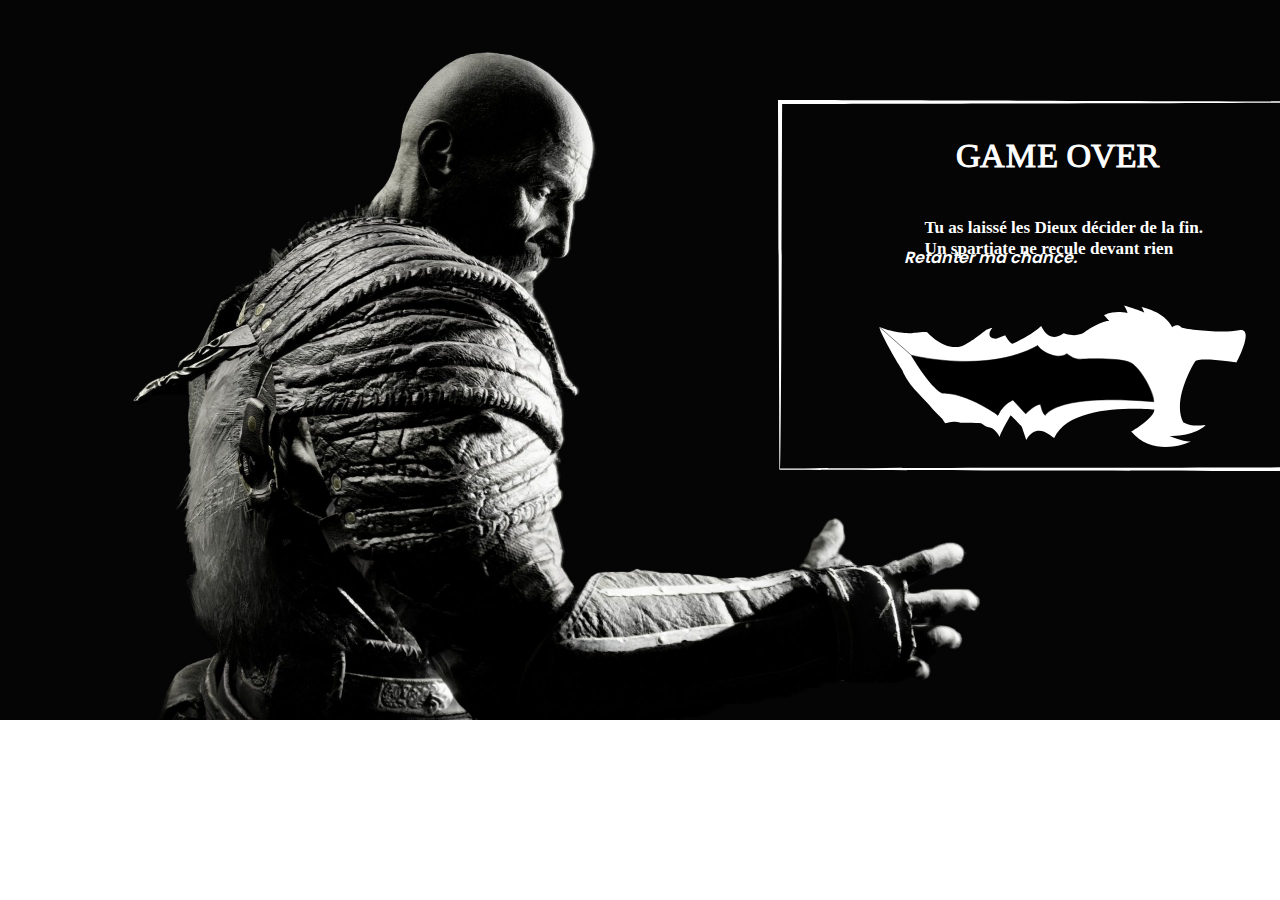
<file: dead.html>
<!DOCTYPE html>
<html lang="en">
<head>
    <meta charset="UTF-8">
    <link rel="stylesheet" href="css/dead.css">
    <title>Vous avez échoué !</title>
</head>
<body>
    <div class="imgdead">
        <img src="img/Game over Viking.svg">
    </div>
    <div class="return">
        <a href="index.html"><p class="return1">Retanter ma chance.</p></a>
    </div>
</body>
</html>
</file>
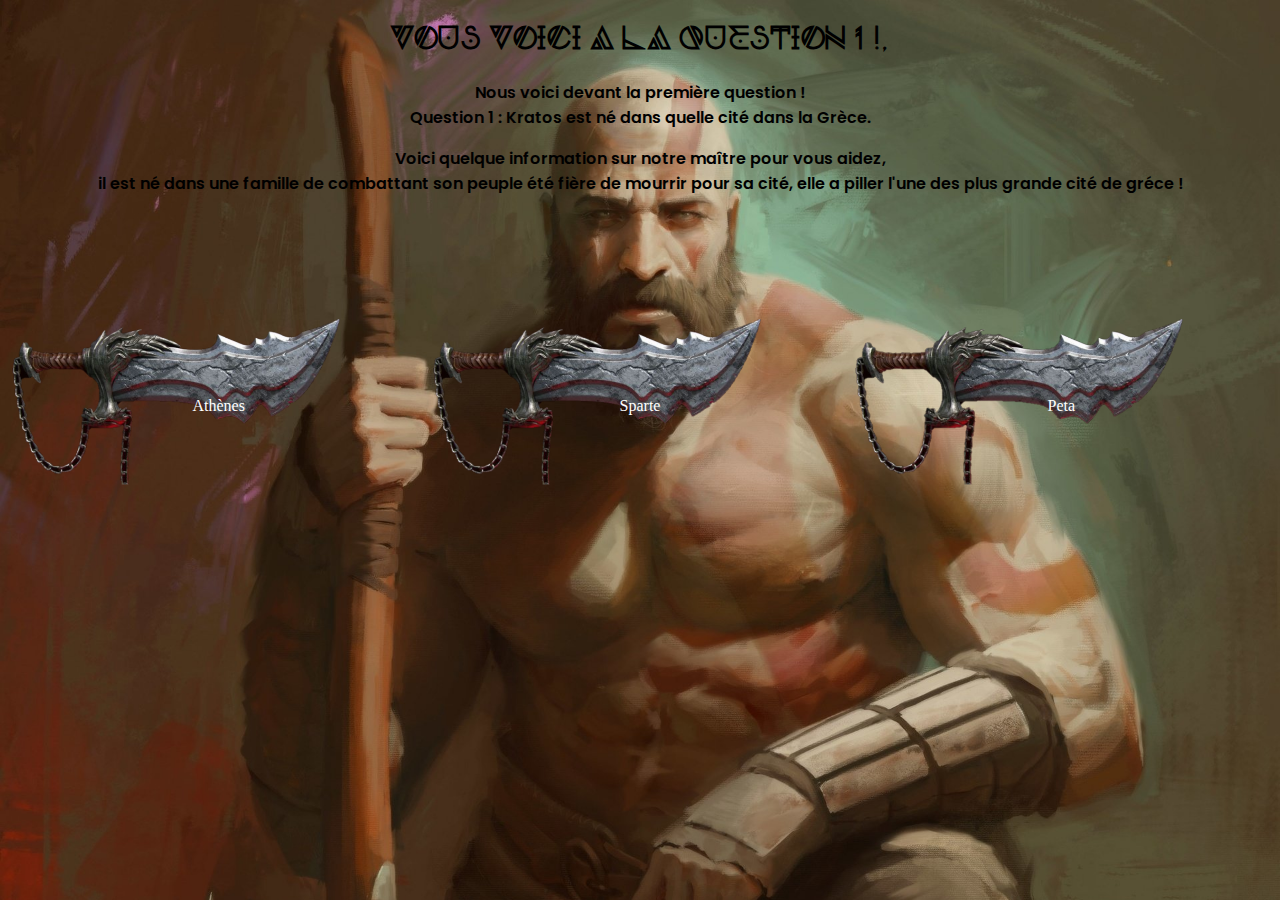
<file: question/question1.html>
<!DOCTYPE html>
<html lang="en">
<head>
    <meta charset="UTF-8">
    <link rel="stylesheet" href="../css/question1.css">
    <title>Question 1</title>
</head>
<body>
    <h1 class="title2">Vous voici a la question 1 !,<br></h1>
    <div class="bloc2">
        <p class="p1">Nous voici devant la première question !<br> Question 1 : Kratos est né dans quelle cité dans la Grèce. </p>
        <p class="p1">Voici quelque information sur notre maître pour vous aidez,<br>il est né dans une famille de combattant son peuple été fière de mourrir pour sa cité, elle a piller l'une des plus grande cité de gréce !</p>
    </div>  
    <div class="reponse">
        <div class="reponse1">
                <a href="../dead.html"><img src="../img/snow light.png"><p>Athènes</p></a>
        </div>
        <div class="reponse2">
                <a href="../question/question2.html"><img src="../img/snow light.png"><p>Sparte</p></a>
        </div>
        <div class="reponse3">
                <a href="../dead.html"><img src="../img/snow light.png"><p>Peta</p></a>
        </div>
    </div>
</body>
</html>
</file>
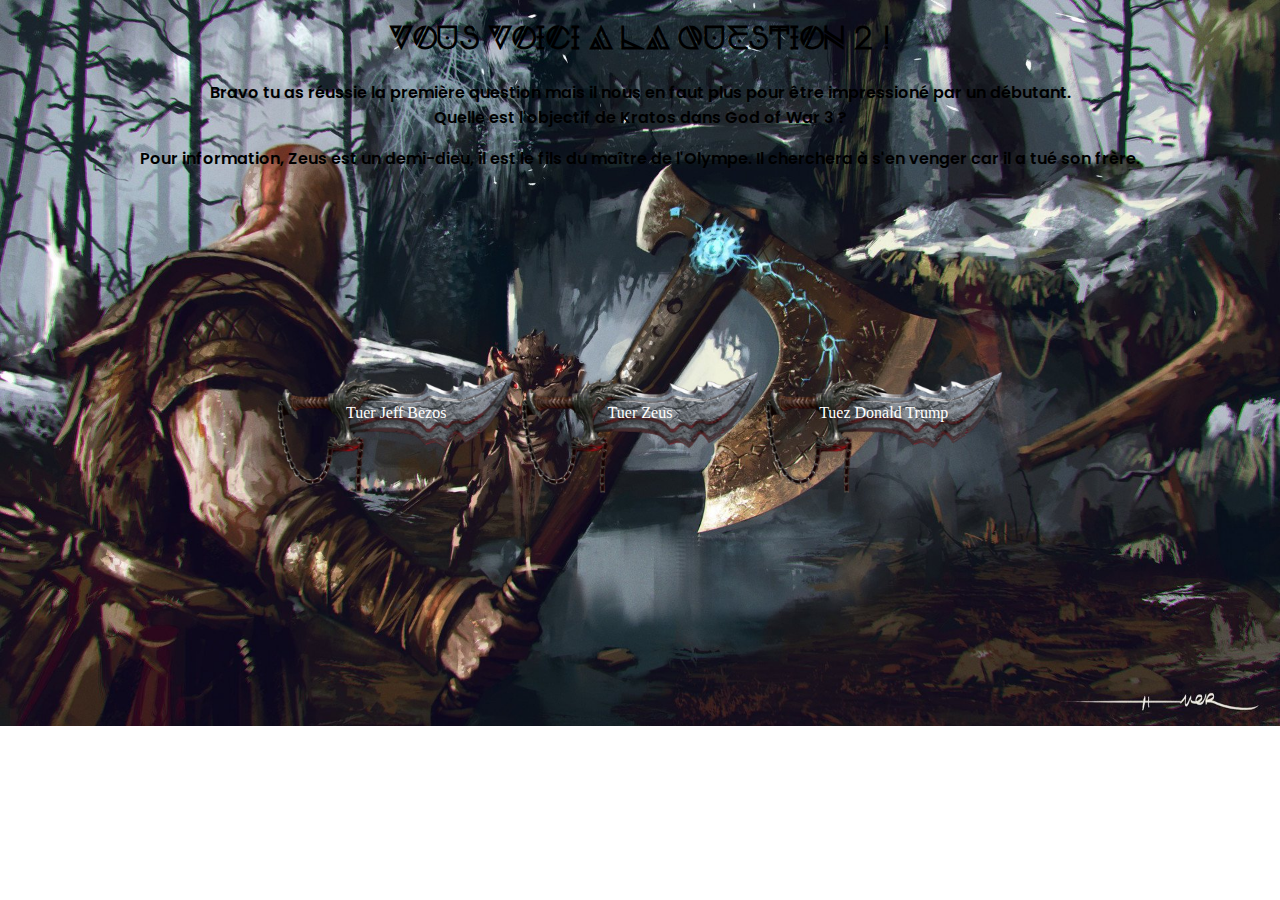
<file: question/question2.html>
<!DOCTYPE html>
<html lang="en">
<head>
    <meta charset="UTF-8">
    <link rel="stylesheet" href="../css/question2.css">
    <title>Question 2</title>
</head>
<body>
    <h1 class="title2">Vous voici a la question 2 !</h1>
    <div class="bloc2">
        <p class="p1">Bravo tu as réussie la première question mais il nous en faut plus pour être impressioné par un débutant.<br>Quelle est l'objectif de Kratos dans God of War 3 ? </p>
        <p class="p1">Pour information, Zeus est un demi-dieu, il est le fils du maître de l'Olympe. Il cherchera à s'en venger car il a tué son frère.</p>
    </div>  
    <div class="reponse">
        <div class="reponse1">
                <a href="../dead.html"><img src="../img/snow light.png"><p>Tuer Jeff Bezos</p></a>
        </div>
        <div class="reponse2">
                <a href="../question/question3.html"><img src="../img/snow light.png"><p>Tuer Zeus</p></a>
        </div>
        <div class="reponse3">
                <a href="../dead.html"><img src="../img/snow light.png"><p>Tuez Donald Trump</p></a>
        </div>
    </div>
</body>
</html>
</file>
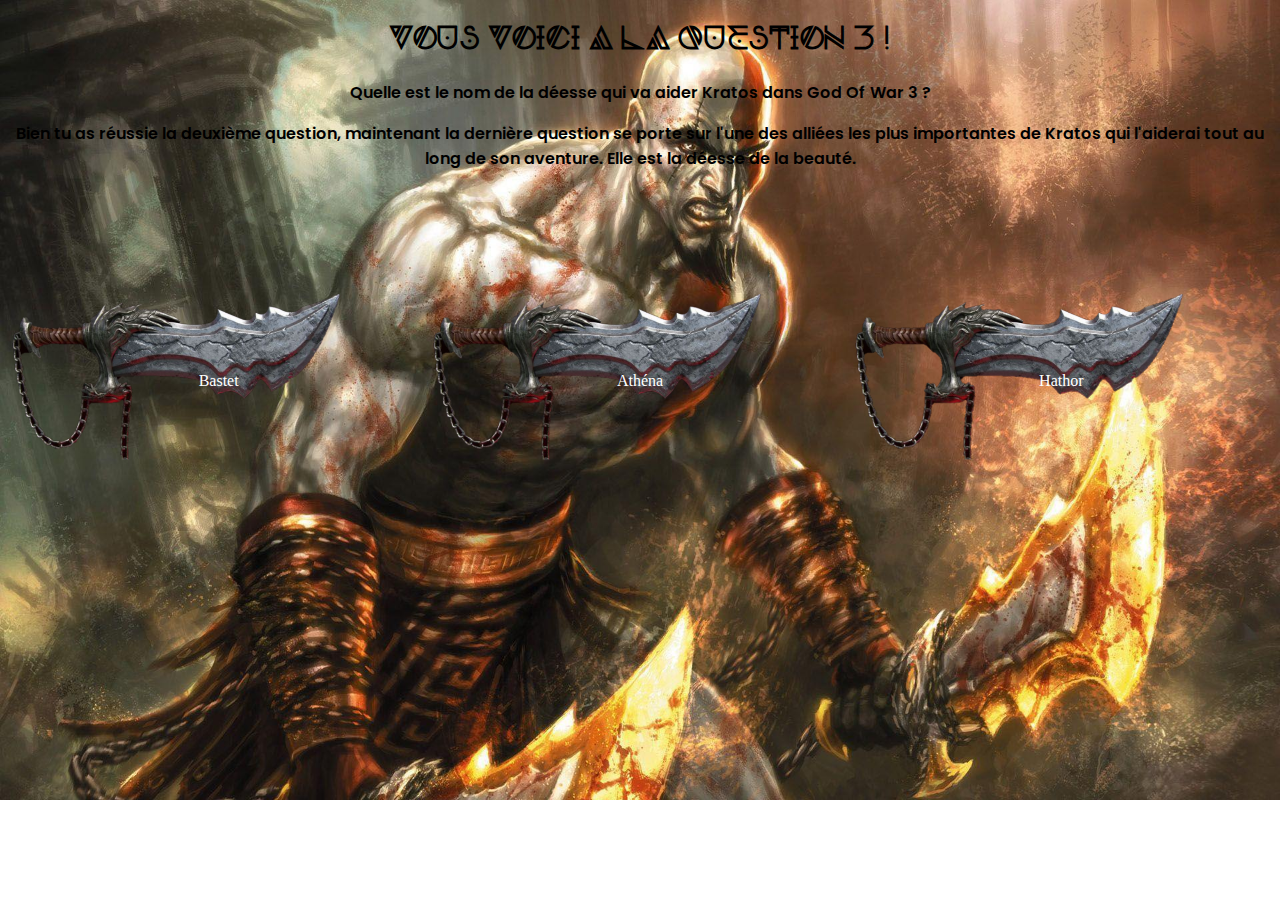
<file: question/question3.html>
<!DOCTYPE html>
<html lang="en">
<head>
    <meta charset="UTF-8">
    <link rel="stylesheet" href="../css/question3.css">
    <title>Question 2</title>
</head>
<body>
    <h1 class="title2">Vous voici a la question 3 !</h1>
    <div class="bloc2">
        <p class="p1">Quelle est le nom de la déesse qui va aider Kratos dans God Of War 3 ? </p>
        <p class="p1">Bien tu as réussie la deuxième question, maintenant la dernière question se porte sur l'une des alliées les plus importantes de Kratos qui l'aiderai tout au long de son aventure. Elle est la déesse de la beauté.</p>
    </div>  
    <div class="reponse">
        <div class="reponse1">
                <a href="../dead.html"><img src="../img/snow light.png"><p>Bastet</p></a>
        </div>
        <div class="reponse2">
                <a href="../victoire.html"><img src="../img/snow light.png"><p>Athéna</p></a>
        </div>
        <div class="reponse3">
                <a href="../dead.html"><img src="../img/snow light.png"><p> Hathor</p></a>
        </div>
    </div>
</body>
</html>
</file>
<file: css/dead.css>
body {
    background-image: url("../img/Kratos\ remanié\ fond\ noir.jpg");
    background-repeat: no-repeat;
    background-size: cover;
}

@font-face {
    font-family: 'Nordic Alternative';
    src: url("../Nordic/NordicAlternativeRegular.ttf");
}

@font-face {
    font-family: 'Poppins SemiBold';
    src: url("../Poppins/Poppins-SemiBold.ttf");
}

.imgdead {
    height: 45%;
    width: 45%;
    margin-left: 770px;
    margin-top: 100px;
}

.return a{
    text-decoration: none;
}
.return1{
    font-family: 'Poppins SemiBold';
    text-align: center;
    color: white;
    margin-left: 700px;
    margin-top: -230px;
    font-style: italic;
}
</file>
<file: css/question1.css>
body{
    background-image: url("../img/godofwar1.jpg");
    background-repeat: no-repeat;
    background-size: cover;
}

@font-face {
    font-family: 'Nordic Alternative';
    src: url("../Nordic/NordicAlternativeRegular.ttf");
}

@font-face {
    font-family: 'Poppins SemiBold';
    src: url("../Poppins/Poppins-SemiBold.ttf");
}


.title2 {
    font-family: 'Nordic Alternative';
    text-align: center;
}

.bloc2 {
    font-family: 'Poppins SemiBold';
    text-align: center;
}



.reponse {
    display: flex;
    justify-content: center;
}

a {
    text-decoration: none;
}

.reponse img {
    margin-top: 100px;
    width: 80%;
    height: 80%;
}

.reponse p {
    text-align: center;
    margin-top: -95px;
    color: white;
}
</file>
<file: css/question2.css>
body{
    background-image: url("../img/godofwar2.jpg");
    background-repeat: no-repeat;
    background-size: cover;
}

@font-face {
    font-family: 'Nordic Alternative';
    src: url("../Nordic/NordicAlternativeRegular.ttf");
}

@font-face {
    font-family: 'Poppins SemiBold';
    src: url("../Poppins/Poppins-SemiBold.ttf");
}


.title2 {
    font-family: 'Nordic Alternative';
    text-align: center;
}

.bloc2 {
    font-family: 'Poppins SemiBold';
    text-align: center;
}

.reponse {
    display: flex;
    justify-content: center;
}

a {
    text-decoration: none;
}

.reponse img {
    margin-top: 180px;
    /* width: 80%; */
    height: 128px;
}

.reponse p {
    text-align: center;
    margin-top: -95px;
    color: white;
}
</file>
<file: css/question3.css>
body{
    background-image: url("../img/godofwar3.jpg");
    background-repeat: no-repeat;
    background-size: cover;
}

@font-face {
    font-family: 'Nordic Alternative';
    src: url("../Nordic/NordicAlternativeRegular.ttf");
}

@font-face {
    font-family: 'Poppins SemiBold';
    src: url("../Poppins/Poppins-SemiBold.ttf");
}


.title2 {
    font-family: 'Nordic Alternative';
    text-align: center;
}

.bloc2 {
    font-family: 'Poppins SemiBold';
    text-align: center;
}

.reponse {
    display: flex;
    justify-content: center;
}

a {
    text-decoration: none;
}

.reponse img {
    margin-top: 100px;
    width: 80%;
    height: 80%;
}

.reponse p {
    text-align: center;
    margin-top: -95px;
    color: white;
}
</file>
